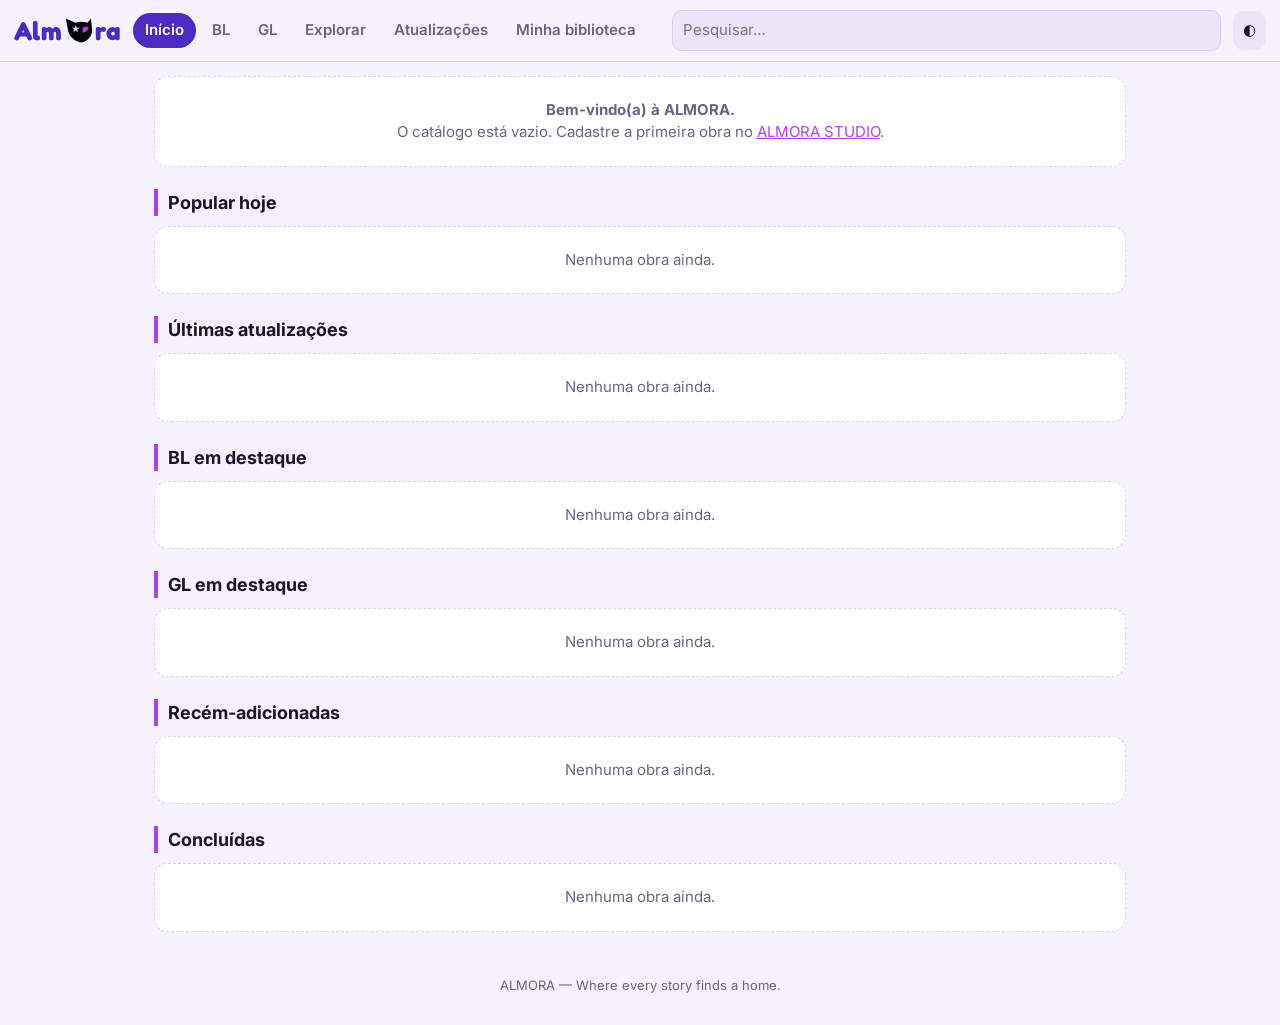
<file: ALMORA.html>
<!DOCTYPE html>
<html lang="pt-BR">
<head>
<meta charset="utf-8">
<meta name="viewport" content="width=device-width, initial-scale=1, viewport-fit=cover">
<title>ALMORA — Where every story finds a home</title>
<link rel="stylesheet" href="https://fonts.googleapis.com/css2?family=Fredoka:wght@600;700&family=Inter:wght@400;600&display=swap">
<style>
:root{--bg:#121214;--sf:#1e1e22;--sf2:#2a2a30;--tx:#f2eefc;--mu:#9d98b0;--ac:#b13df5;--ac2:#4b2bc4;--lv:#e2d9fa;--bd:#33333b;box-sizing:border-box;padding-top:env(safe-area-inset-top,0px);padding-bottom:env(safe-area-inset-bottom,0px)}
@media (prefers-color-scheme:light){:root:not([data-theme="dark"]){--bg:#f6f2fd;--sf:#fff;--sf2:#ece5fa;--tx:#1b1528;--mu:#6c6482;--bd:#d9cff0}}
:root[data-theme="light"]{--bg:#f6f2fd;--sf:#fff;--sf2:#ece5fa;--tx:#1b1528;--mu:#6c6482;--bd:#d9cff0}
*{box-sizing:border-box}html{scroll-padding-top:env(safe-area-inset-top,0px)}
body{margin:0;background:var(--bg);color:var(--tx);font:15px/1.5 Inter,system-ui,sans-serif}
a{color:inherit;text-decoration:none}
header{position:sticky;top:env(safe-area-inset-top,0px);z-index:5;background:var(--bg);border-bottom:1px solid var(--bd);padding:10px 14px;display:flex;gap:12px;align-items:center;flex-wrap:wrap}
.logo{font:700 26px Fredoka,sans-serif;color:var(--ac2);display:flex;align-items:center;letter-spacing:1px}
.logo svg{width:30px;height:28px;margin:0 1px}
nav{display:flex;gap:4px;overflow-x:auto;flex:1}
nav a{padding:6px 12px;border-radius:99px;color:var(--mu);white-space:nowrap;font-weight:600}
nav a.on{background:var(--ac2);color:#fff}
input,select,textarea,button{font:inherit;color:var(--tx);background:var(--sf2);border:1px solid var(--bd);border-radius:10px;padding:8px 10px}
button{cursor:pointer;background:var(--ac2);border:0;color:#fff;font-weight:600}
button.g{background:var(--sf2);color:var(--tx)}button.d{background:#a3243b}
main{max-width:1000px;margin:0 auto;padding:14px}
h2{font-size:18px;margin:22px 0 10px;border-left:4px solid var(--ac);padding-left:10px}
.row{display:flex;gap:12px;overflow-x:auto;padding-bottom:6px}
.grid{display:grid;grid-template-columns:repeat(auto-fill,minmax(150px,1fr));gap:12px}
.card{display:block;min-width:130px}.row .card{width:130px}
.cv{aspect-ratio:2/3;border-radius:12px;background:var(--sf2) center/cover;position:relative;overflow:hidden;display:flex;align-items:flex-end}
.cv b{font:700 40px Fredoka;color:#fff;text-shadow:0 2px 6px #000;padding:0 6px}
.cv i{position:absolute;top:6px;right:6px;background:#000a;color:#fff;font-style:normal;font-size:12px;padding:2px 7px;border-radius:99px}
.t{margin:6px 0 2px;font-weight:600;font-size:14px;line-height:1.2}
.ch{display:flex;justify-content:space-between;background:var(--sf);border-radius:8px;padding:6px 9px;margin-top:4px;font-size:13px}
.ch span{color:var(--mu)}.new{color:#ff4d6d;font-size:11px;font-weight:700}
.empty{background:var(--sf);border:1px dashed var(--bd);border-radius:14px;padding:22px;text-align:center;color:var(--mu)}
.box{background:var(--sf);border:1px solid var(--bd);border-radius:14px;padding:14px;margin:12px 0}
.box label{display:block;margin:8px 0 3px;color:var(--mu);font-size:13px}
.box input,.box select,.box textarea{width:100%}
.hero{display:flex;gap:16px;flex-wrap:wrap}.hero .cv{width:170px}.hero>div:last-child{flex:1;min-width:230px}
.pill{display:inline-block;background:var(--sf2);border-radius:99px;padding:2px 10px;font-size:12px;margin:0 4px 4px 0}
.act{display:flex;gap:8px;flex-wrap:wrap;margin:10px 0}
.stars span{font-size:24px;cursor:pointer;color:var(--bd)}.stars .on{color:#f5b73d}
.rd{max-width:var(--w,720px);margin:0 auto}.rd img{display:block;width:100%;min-height:200px;background:var(--sf)}
.bar{position:sticky;top:calc(env(safe-area-inset-top,0px) + 54px);z-index:4;display:flex;gap:8px;flex-wrap:wrap;align-items:center;background:var(--bg);padding:8px 0}
.th{display:flex;gap:8px;align-items:center;margin:6px 0}.th img{width:40px;height:56px;object-fit:cover;border-radius:6px}
#toast{position:fixed;left:50%;bottom:calc(20px + env(safe-area-inset-bottom,0px));transform:translateX(-50%);background:var(--ac2);color:#fff;padding:10px 16px;border-radius:12px;display:none;z-index:9;max-width:90%}
footer{text-align:center;color:var(--mu);padding:30px 14px;font-size:13px}
</style>
</head>
<body>
<header>
<a class="logo" href="#home" aria-label="ALMORA">Alm<svg viewBox="0 0 100 92"><path d="M8 8l32 14c14-5 26-5 40 0l12-14 4 40c-2 20-14 34-34 40-24-3-40-18-46-38z" fill="#050508" transform="translate(-2 0)"/><path d="M50 36l4 9h10l-8 6 3 10-9-6-9 6 3-10-8-6h10z" fill="#e2d9fa" transform="translate(-6 -2) scale(.9)"/><path d="M62 38c10-5 18-3 20 0-4 12-12 18-20 16z" fill="#b13df5"/></svg>ra</a>
<nav id="nav"></nav>
<input id="q" placeholder="Pesquisar…" style="flex:1;min-width:120px">
<button class="g" id="th" title="Tema">◐</button>
</header>
<main id="app"></main>
<footer>ALMORA — Where every story finds a home.</footer>
<div id="toast"></div>
<script>
const $=s=>document.querySelector(s),esc=s=>String(s??'').replace(/[&<>"']/g,c=>({'&':'&amp;','<':'&lt;','>':'&gt;','"':'&quot;',"'":'&#39;'}[c]));
let S={works:[],prog:{},lib:{},fav:{},rate:{},pin:null},unlocked=false,draft=[];
try{Object.assign(S,JSON.parse(localStorage.getItem('almora')||'{}'))}catch(e){}
const save=()=>{try{localStorage.setItem('almora',JSON.stringify(S));return true}catch(e){toast('Armazenamento cheio. Remova obras/imagens.');return false}};
function toast(m){const t=$('#toast');t.textContent=m;t.style.display='block';clearTimeout(t._t);t._t=setTimeout(()=>t.style.display='none',3200)}
const W=id=>S.works.find(w=>w.id===id);
const last=w=>w.chapters.length?Math.max(...w.chapters.map(c=>c.date)):w.created;
const ago=d=>{const h=(Date.now()-d)/36e5;return h<1?'agora':h<24?Math.floor(h)+' h atrás':h<48?'1 dia atrás':h<720?Math.floor(h/24)+' dias atrás':new Date(d).toLocaleDateString('pt-BR')};
const cover=w=>w.cover?`style="background-image:url(${w.cover})"`:'';
const card=(w,extra='',rank)=>`<a class="card" href="#obra/${w.id}"><div class="cv" ${cover(w)}>${rank?`<b>${rank}</b>`:''}${w.reads?`<i>👁 ${w.reads}</i>`:''}</div><div class="t">${esc(w.title)}</div>${extra}</a>`;
const sec=(t,ws,fn)=>`<h2>${t}</h2>`+(ws.length?fn(ws):`<div class="empty">Nenhuma obra ainda.</div>`);
const rowOf=ws=>`<div class="row">${ws.map((w,i)=>card(w,'',i+1)).join('')}</div>`;
const gridOf=ws=>`<div class="grid">${ws.map(w=>card(w)).join('')}</div>`;
const upd=ws=>`<div class="grid">${ws.map(w=>card(w,[...w.chapters].sort((a,b)=>b.date-a.date).slice(0,2).map(c=>`<div class="ch"><b>Capítulo ${esc(c.n)}${Date.now()-c.date<864e5*3?' <span class="new">New</span>':''}</b><span>${ago(c.date)}</span></div>`).join(''))).join('')}</div>`;
const pub=()=>S.works.filter(w=>!w.archived);
function nav(r){$('#nav').innerHTML=[['home','Início'],['bl','BL'],['gl','GL'],['explorar','Explorar'],['atualizacoes','Atualizações'],['biblioteca','Minha biblioteca'],['studio','Studio']].map(([h,t])=>`<a href="#${h}" class="${r===h?'on':''}">${t}</a>`).join('')}
function home(){const p=pub(),byR=[...p].sort((a,b)=>(b.reads||0)-(a.reads||0)),byU=[...p].sort((a,b)=>last(b)-last(a));
return (p.length?'':`<div class="empty"><b>Bem-vindo(a) à ALMORA.</b><br>O catálogo está vazio. Cadastre a primeira obra no <a href="#studio" style="color:var(--ac)"><u>ALMORA STUDIO</u></a>.</div>`)+
sec('Popular hoje',byR.filter(w=>w.reads).slice(0,10),rowOf)+sec('Últimas atualizações',byU.filter(w=>w.chapters.length).slice(0,12),upd)+
sec('BL em destaque',byU.filter(w=>w.cat==='BL').slice(0,8),rowOf)+sec('GL em destaque',byU.filter(w=>w.cat==='GL').slice(0,8),rowOf)+
sec('Recém-adicionadas',[...p].sort((a,b)=>b.created-a.created).slice(0,8),rowOf)+sec('Concluídas',p.filter(w=>w.status==='Concluída').slice(0,8),rowOf)}
function catalog(cat,t){const q=($('#q').value||'').toLowerCase().trim();
const f=pub().filter(w=>(!cat||w.cat===cat)&&(!q||[w.title,w.alt,w.author,w.illus,w.genres,w.synopsis].join(' ').toLowerCase().includes(q)));
return `<h2>${t}</h2><div class="act"><select id="st" onchange="ren()"><option value="">Status: todos</option><option>Em andamento</option><option>Concluída</option><option>Pausada</option></select><select id="or" onchange="ren()"><option value="u">Atualizadas recentemente</option><option value="r">Mais lidas</option><option value="a">Ordem alfabética</option><option value="n">Mais recentes</option><option value="s">Melhor avaliadas</option></select></div>`+(()=>{const st=($('#st')||{}).value||'',or=($('#or')||{}).value||'u';
let l=f.filter(w=>!st||w.status===st);const rt=w=>(S.rate[w.id]||0);
l.sort(or==='a'?(a,b)=>a.title.localeCompare(b.title):or==='r'?(a,b)=>(b.reads||0)-(a.reads||0):or==='n'?(a,b)=>b.created-a.created:or==='s'?(a,b)=>rt(b)-rt(a):(a,b)=>last(b)-last(a));
return l.length?gridOf(l):`<div class="empty">Nada encontrado.</div>`})()}
function obra(id){const w=W(id);if(!w)return`<div class="empty">Obra não encontrada.</div>`;
const lp=S.prog[id],cs=[...w.chapters].sort((a,b)=>a.n-b.n),r=S.rate[id]||0,ls=S.lib[id]||'';
return `<div class="hero"><div class="cv" ${cover(w)}></div><div><h1 style="margin:0">${esc(w.title)}</h1><div style="color:var(--mu)">${esc(w.alt)}</div>
<div style="margin:8px 0"><span class="pill">${w.cat}</span><span class="pill">${esc(w.status)}</span><span class="pill">${esc(w.age)}</span>${(w.genres||'').split(',').filter(x=>x.trim()).map(g=>`<span class="pill">${esc(g.trim())}</span>`).join('')}</div>
<div>Autor: ${esc(w.author||'—')} · Ilustrador: ${esc(w.illus||'—')}</div><div>${cs.length} capítulos · 👁 ${w.reads||0} leituras</div>
<div class="stars" id="stars">${[1,2,3,4,5].map(i=>`<span class="${i<=r?'on':''}" onclick="rate('${id}',${i})">★</span>`).join('')}</div>
<div class="act">${cs.length?`<button onclick="location.hash='#ler/${id}/${lp?lp.n:cs[0].n}'">${lp?'Continuar lendo (cap. '+esc(lp.n)+')':'Começar a ler'}</button>`:''}
<button class="g" onclick="fav('${id}')">${S.fav[id]?'♥ Favorita':'♡ Favoritar'}</button>
<select onchange="lib('${id}',this.value)"><option value="">+ Biblioteca</option>${['Lendo','Quero ler','Concluídas','Abandonadas','Pausadas'].map(x=>`<option ${ls===x?'selected':''}>${x}</option>`).join('')}</select>
<button class="g" onclick="share('${id}')">Compartilhar</button></div></div></div>
<h2>Sinopse</h2><p>${esc(w.synopsis||'Sem sinopse.')}</p>
<h2>Capítulos</h2>${cs.length?[...cs].reverse().map(c=>`<a class="ch" href="#ler/${id}/${c.n}"><b>Capítulo ${esc(c.n)}${c.title?' — '+esc(c.title):''}</b><span>${ago(c.date)}${lp&&lp.read&&lp.read.includes(c.n)?' ✓':''}</span></a>`).join(''):'<div class="empty">Sem capítulos publicados.</div>'}`}
function rate(id,n){S.rate[id]=n;save();ren()}
function fav(id){S.fav[id]=!S.fav[id];save();ren()}
function lib(id,v){if(v)S.lib[id]=v;else delete S.lib[id];save();toast('Biblioteca atualizada')}
function share(id){const u=location.href.split('#')[0]+'#obra/'+id;navigator.clipboard?.writeText(u).then(()=>toast('Link copiado'),()=>toast(u))}
function biblio(){const L=['Lendo','Quero ler','Concluídas','Abandonadas','Pausadas'];
const fv=pub().filter(w=>S.fav[w.id]);return sec('Favoritas',fv,gridOf)+L.map(l=>sec(l,pub().filter(w=>S.lib[w.id]===l),gridOf)).join('')}
let obs;
function reader(id,n){const w=W(id),c=w&&w.chapters.find(c=>String(c.n)===n);if(!c)return`<div class="empty">Capítulo não encontrado.</div>`;
const cs=[...w.chapters].sort((a,b)=>a.n-b.n),i=cs.indexOf(c),p=S.prog[id]=S.prog[id]||{read:[]};
if(p.n!==c.n){w.reads=(w.reads||0)+1}p.n=c.n;if(!p.read.includes(c.n))p.read.push(c.n);save();
const nv=`<button class="g" ${i?`onclick="location.hash='#ler/${id}/${cs[i-1].n}'"`:'disabled'}>◀</button><button class="g" ${cs[i+1]?`onclick="location.hash='#ler/${id}/${cs[i+1].n}'"`:'disabled'}>▶</button>`;
setTimeout(()=>{obs?.disconnect();obs=new IntersectionObserver(es=>es.forEach(e=>{if(e.isIntersecting){S.prog[id].pg=+e.target.dataset.i;save()}}),{threshold:.6});document.querySelectorAll('.rd img').forEach(im=>obs.observe(im));const pg=p.pg;if(pg&&p.n===c.n&&pg>0)document.querySelector(`.rd img[data-i="${pg}"]`)?.scrollIntoView()},50);
return `<div class="bar"><a href="#obra/${id}"><button class="g">← ${esc(w.title)}</button></a>${nv}<span>Cap. ${esc(c.n)}</span><input type="range" min="360" max="1000" value="${parseInt(getComputedStyle(document.documentElement).getPropertyValue('--w'))||720}" oninput="document.documentElement.style.setProperty('--w',this.value+'px')" title="Largura"><button class="g" onclick="document.documentElement.requestFullscreen?.()">⛶</button></div>
<div class="rd">${c.pages.map((s,k)=>`<img data-i="${k}" loading="${k<3?'eager':'lazy'}" src="${s}" alt="Página ${k+1}" onerror="this.alt='Erro ao carregar a página ${k+1}'">`).join('')}</div><div class="bar" style="position:static;justify-content:center">${nv}</div>`}
/* STUDIO */
const sha=async s=>[...new Uint8Array(await crypto.subtle.digest('SHA-256',new TextEncoder().encode(s)))].map(b=>b.toString(16).padStart(2,'0')).join('');
async function pin(){const v=$('#pin').value;if(v.length<6)return toast('Use ao menos 6 caracteres');const h=await sha(v);if(!S.pin){S.pin=h;save();unlocked=true}else if(S.pin===h)unlocked=true;else return toast('Senha incorreta');ren()}
function studio(){if(!unlocked)return `<div class="box" style="max-width:380px;margin:30px auto"><h2 style="margin-top:0">ALMORA STUDIO</h2><p style="color:var(--mu)">${S.pin?'Digite a senha do Studio.':'Primeiro acesso: crie a senha de superadministrador deste navegador.'}</p><input id="pin" type="password" placeholder="Senha"><div class="act"><button onclick="pin()">${S.pin?'Entrar':'Criar senha'}</button></div></div>`;
return `<h2>ALMORA STUDIO</h2><div class="act"><button class="g" onclick="unlocked=false;ren()">Sair</button><button class="g" onclick="bk()">Exportar backup (sem imagens)</button></div>
<div class="box"><b>Nova obra</b><label>Título</label><input id="n_t"><label>Título alternativo</label><input id="n_a"><label>Categoria</label><select id="n_c"><option>BL</option><option>GL</option></select>
<label>Autor</label><input id="n_au"><label>Ilustrador</label><input id="n_il"><label>Gêneros (separados por vírgula)</label><input id="n_g"><label>Classificação</label><select id="n_ag"><option>Livre</option><option>14+</option><option>16+</option><option>18+</option></select>
<label>Status</label><select id="n_s"><option>Em andamento</option><option>Concluída</option><option>Pausada</option></select><label>Titular dos direitos / licença (obrigatório)</label><input id="n_l" placeholder="Ex.: obra própria; licença X até 2027">
<label>Sinopse</label><textarea id="n_sy" rows="3"></textarea><label>Capa</label><input id="n_cv" type="file" accept="image/*"><div class="act"><button onclick="addW()">Cadastrar obra</button></div></div>
<div class="box"><b>Novo capítulo</b><label>Obra</label><select id="c_w">${S.works.map(w=>`<option value="${w.id}">${esc(w.title)}</option>`).join('')}</select><label>Número</label><input id="c_n" type="number" step="0.5"><label>Título (opcional)</label><input id="c_t">
<label>Páginas (várias imagens)</label><input id="c_f" type="file" accept="image/*" multiple onchange="pages(this)"><div id="dr"></div><div class="act"><button onclick="addC()">Publicar capítulo</button></div></div>
<h2>Obras</h2>${S.works.map(w=>`<div class="box"><b>${esc(w.title)}</b> · ${w.cat} · ${w.chapters.length} cap. ${w.archived?'(arquivada)':''}<div class="act"><button class="g" onclick="arch('${w.id}')">${w.archived?'Restaurar':'Arquivar'}</button><button class="d" onclick="delW('${w.id}')">Excluir</button></div>${w.chapters.map(c=>`<div class="ch">Cap. ${esc(c.n)} (${c.pages.length} pág.)<button class="d" onclick="delC('${w.id}','${c.n}')">✕</button></div>`).join('')}</div>`).join('')||'<div class="empty">Nenhuma obra.</div>'}
`}
function comp(f,mw){return new Promise(r=>{const fr=new FileReader();fr.onload=()=>{const i=new Image();i.onload=()=>{const k=Math.min(1,mw/i.width),c=document.createElement('canvas');c.width=i.width*k;c.height=i.height*k;c.getContext('2d').drawImage(i,0,0,c.width,c.height);r(c.toDataURL('image/jpeg',.7))};i.onerror=()=>r(null);i.src=fr.result};fr.readAsDataURL(f)})}
async function pages(el){draft=(await Promise.all([...el.files].sort((a,b)=>a.name.localeCompare(b.name,undefined,{numeric:true})).map(f=>comp(f,900)))).filter(Boolean);drawD()}
function drawD(){$('#dr').innerHTML=draft.map((s,i)=>`<div class="th"><img src="${s}"><span>Pág. ${i+1}</span><button class="g" onclick="mv(${i},-1)">↑</button><button class="g" onclick="mv(${i},1)">↓</button><button class="d" onclick="draft.splice(${i},1);drawD()">✕</button></div>`).join('')}
function mv(i,d){const j=i+d;if(j<0||j>=draft.length)return;[draft[i],draft[j]]=[draft[j],draft[i]];drawD()}
async function addW(){const t=$('#n_t').value.trim();if(!t)return toast('Informe o título');if(!$('#n_l').value.trim())return toast('Informe titular/licença');const f=$('#n_cv').files[0];
S.works.push({id:Date.now().toString(36),title:t,alt:$('#n_a').value,cat:$('#n_c').value,author:$('#n_au').value,illus:$('#n_il').value,genres:$('#n_g').value,age:$('#n_ag').value,status:$('#n_s').value,rights:$('#n_l').value,synopsis:$('#n_sy').value,cover:f?await comp(f,400):'',created:Date.now(),reads:0,chapters:[]});if(save()){toast('Obra cadastrada');ren()}else S.works.pop()}
function addC(){const id=$('#c_w').value,n=$('#c_n').value,w=W(id);if(!w||n==='')return toast('Escolha obra e número');if(!draft.length)return toast('Adicione páginas');if(w.chapters.some(c=>String(c.n)===n))return toast('Número já existe');
w.chapters.push({n:+n,title:$('#c_t').value,date:Date.now(),pages:draft});if(save()){draft=[];toast('Capítulo publicado');ren()}else w.chapters.pop()}
const arch=id=>{const w=W(id);w.archived=!w.archived;save();ren()},delW=id=>{if(confirm('Excluir obra?')){S.works=S.works.filter(w=>w.id!==id);save();ren()}},delC=(id,n)=>{if(confirm('Excluir capítulo?')){const w=W(id);w.chapters=w.chapters.filter(c=>String(c.n)!==n);save();ren()}};
function bk(){const d=JSON.stringify({...S,works:S.works.map(w=>({...w,cover:'',chapters:w.chapters.map(c=>({...c,pages:c.pages.length}))}))},null,1);navigator.clipboard?.writeText(d);toast('Backup copiado')}
function ren(){const h=location.hash.slice(1)||'home',[r,a,b]=h.split('/');nav(r);const A=$('#app');
A.innerHTML=r==='home'?home():r==='bl'?catalog('BL','BL'):r==='gl'?catalog('GL','GL'):r==='explorar'?catalog('', 'Explorar'):r==='atualizacoes'?sec('Atualizações',pub().filter(w=>w.chapters.length).sort((x,y)=>last(y)-last(x)),upd):r==='biblioteca'?biblio():r==='obra'?obra(a):r==='ler'?reader(a,b):r==='studio'?studio():home();
document.title=r==='obra'&&W(a)?W(a).title+' — ALMORA':'ALMORA — Where every story finds a home'}
addEventListener('hashchange',()=>{scrollTo(0,0);ren()});
$('#q').addEventListener('input',()=>{const r=location.hash.slice(1).split('/')[0];if(!['bl','gl','explorar'].includes(r))location.hash='#explorar';else ren()});
$('#th').onclick=()=>{const d=document.documentElement,c=getComputedStyle(d).getPropertyValue('--bg').trim()==='#121214';d.dataset.theme=c?'light':'dark'};
ren();
</script>
</body>
</html>
</file>
